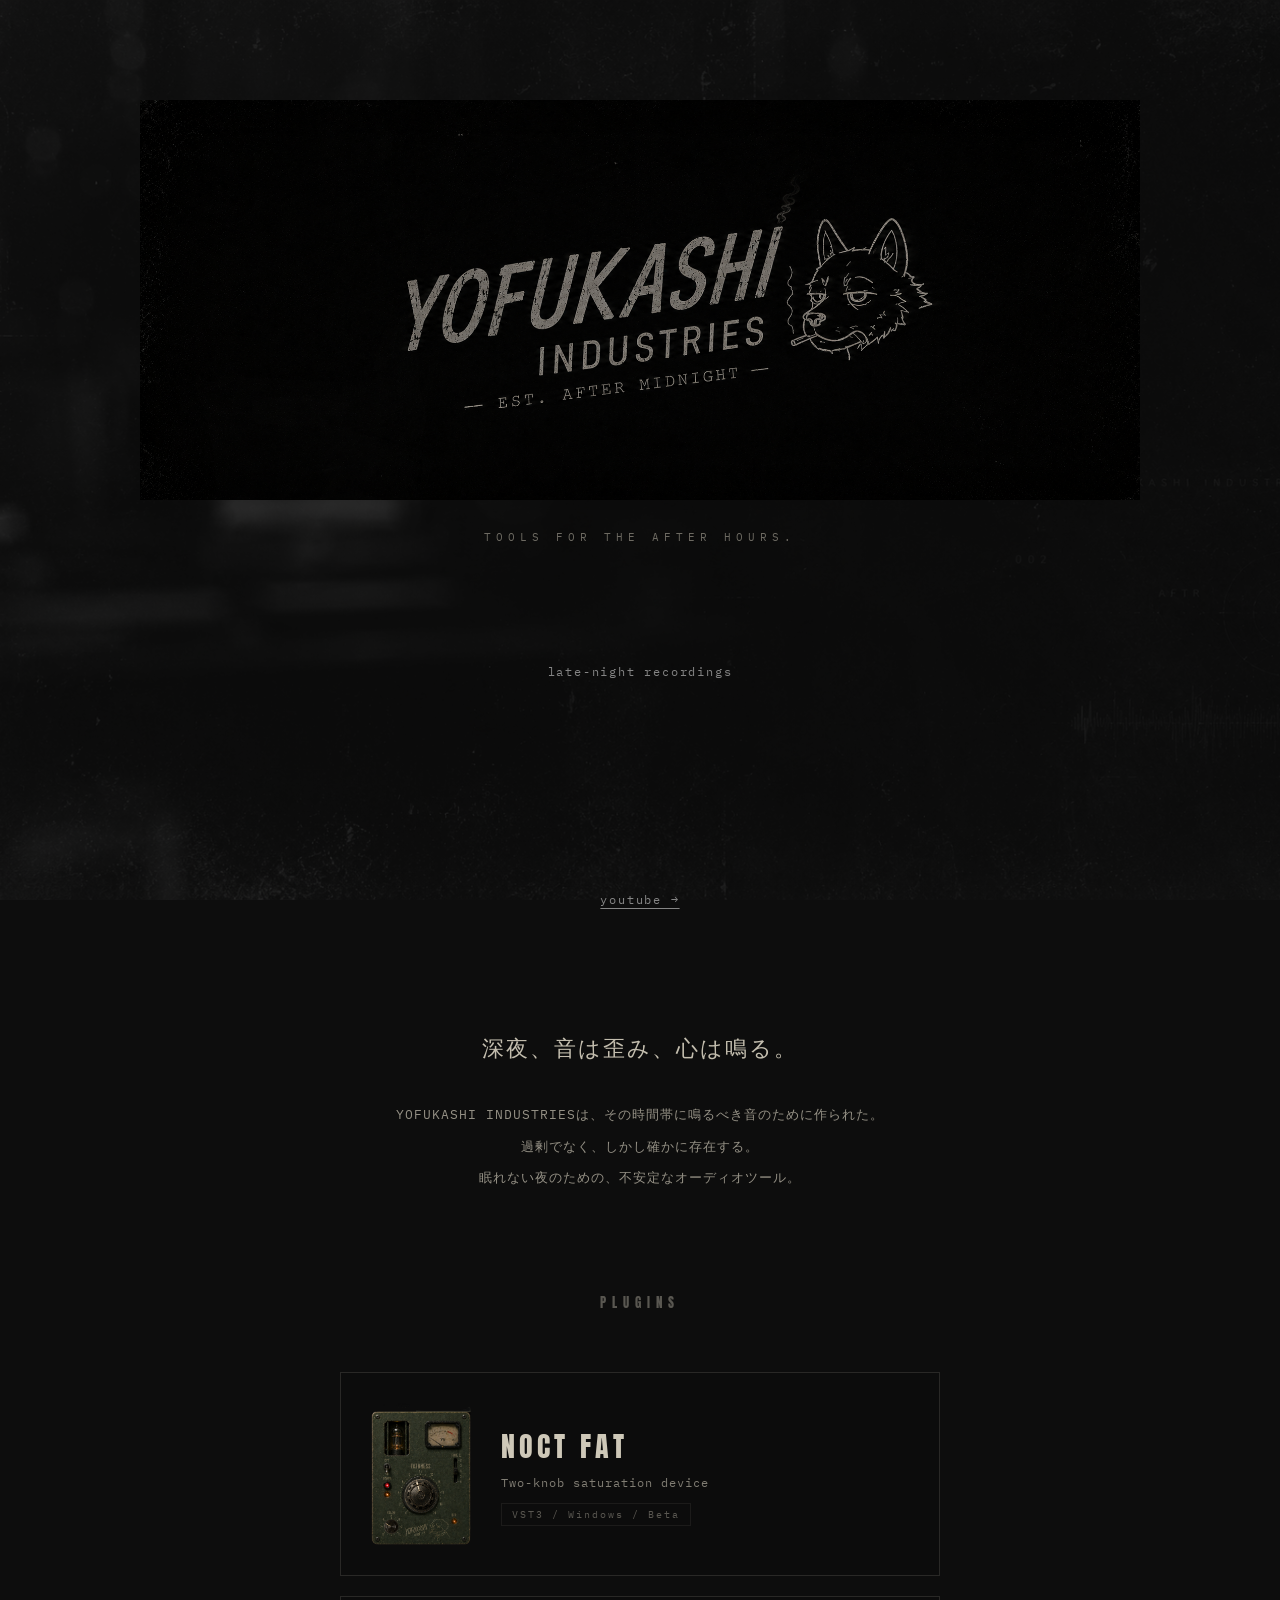
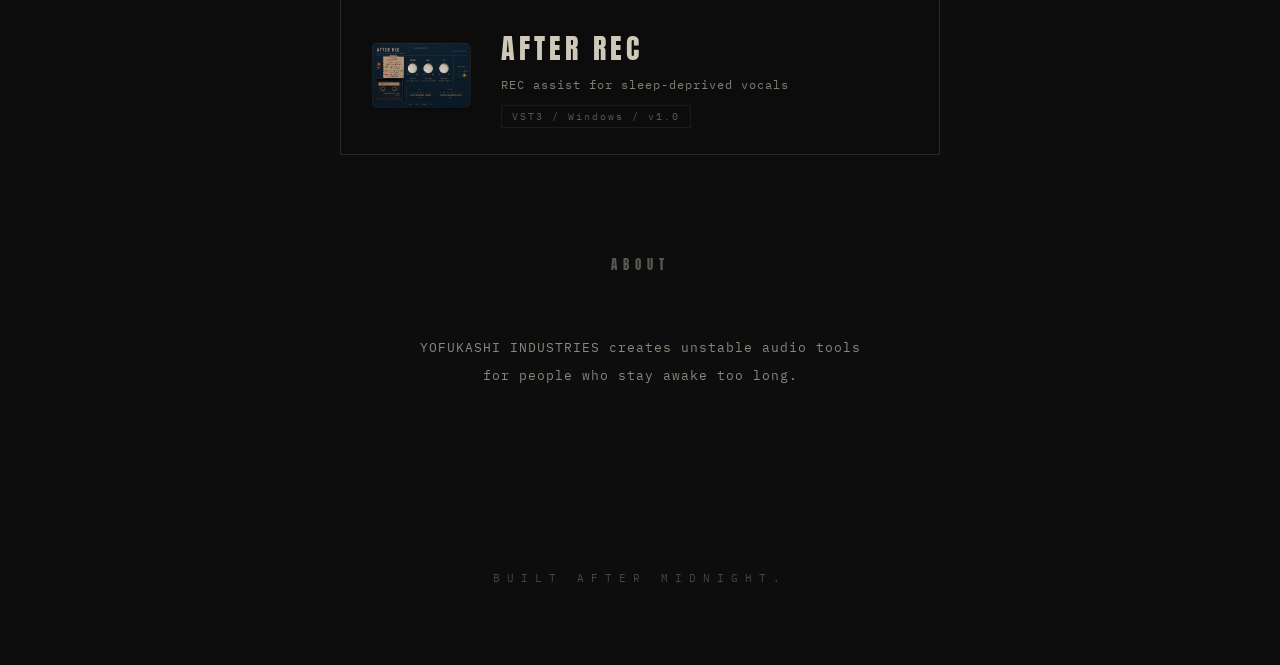
<file: index.html>
<!DOCTYPE html>
<html lang="en">
<head>
  <meta charset="UTF-8" />
  <meta name="viewport" content="width=device-width, initial-scale=1.0"/>
  <title>YOFUKASHI INDUSTRIES</title>
  <link rel="stylesheet" href="style.css"/>
  <link rel="preconnect" href="https://fonts.googleapis.com">
  <link rel="preconnect" href="https://fonts.gstatic.com" crossorigin>
  <link href="https://fonts.googleapis.com/css2?family=Anton&family=IBM+Plex+Mono:wght@300;400&display=swap" rel="stylesheet">
</head>
<body>
  <header class="hero">
    <img src="header%20(2).png" alt="YOFUKASHI INDUSTRIES" class="brand-logo">
    <p class="tagline">TOOLS FOR THE AFTER HOURS.</p>
  </header>

  <section class="music-section" style="text-align:center; padding: 40px 20px; opacity: 0.5;">
    <p style="font-family: 'IBM Plex Mono', monospace; font-size: 0.75rem; letter-spacing: 0.15em; color: #ffffff;">
      late-night recordings
    </p>
    <div style="width: 300px; height: 169px; margin: 20px auto;">
      <iframe
        style="width: 100%; height: 100%;"
        src="https://www.youtube.com/embed/FqJ6zSJP3DU?si=peLFJ2Tt3uSCjZ8m"
        title="YouTube video player"
        frameborder="0"
        allow="accelerometer; autoplay; clipboard-write; encrypted-media; gyroscope; picture-in-picture; web-share"
        referrerpolicy="strict-origin-when-cross-origin"
        allowfullscreen>
      </iframe>
    </div>
    <a href="https://www.youtube.com/@takiutachannel" target="_blank" style="font-family: 'IBM Plex Mono', monospace; font-size: 0.75rem; letter-spacing: 0.15em; color: #ffffff; text-decoration: underline; text-underline-offset: 4px;">youtube →</a>
  </section>

  <div class="bg-section">
    <div class="bg-overlay"></div>
  </div>
  <section class="concept-section">
    <p class="concept-lead">深夜、音は歪み、心は鳴る。</p>
    <p class="concept-body">
      YOFUKASHI INDUSTRIESは、その時間帯に鳴るべき音のために作られた。<br>
      過剰でなく、しかし確かに存在する。<br>
      眠れない夜のための、不安定なオーディオツール。
    </p>
  </section>
  <section class="products-section">
    <h2 class="section-label">PLUGINS</h2>
    <div class="product-grid">
      <a href="plugins/noct-fatnness.html" class="product-card">
        <img src="assets/noct-fatnness-ui.png" alt="NOCT FAT" class="product-thumb">
        <div class="product-info">
          <h3>NOCT FAT</h3>
          <p>Two-knob saturation device</p>
          <span class="product-tag">VST3 / Windows / Beta</span>
        </div>
      </a>
      <a href="plugins/after-rec.html" class="product-card">
        <img src="assets/after-rec-ui.png" alt="AFTER REC" class="product-thumb">
        <div class="product-info">
          <h3>AFTER REC</h3>
          <p>REC assist for sleep-deprived vocals</p>
          <span class="product-tag">VST3 / Windows / v1.0</span>
        </div>
      </a>
    </div>
  </section>
  <section class="about-section">
    <h2 class="section-label">ABOUT</h2>
    <p>
      YOFUKASHI INDUSTRIES creates unstable audio tools<br>
      for people who stay awake too long.
    </p>
  </section>
  <footer>
    <p>BUILT AFTER MIDNIGHT.</p>
  </footer>
</body>
</html>
</file>
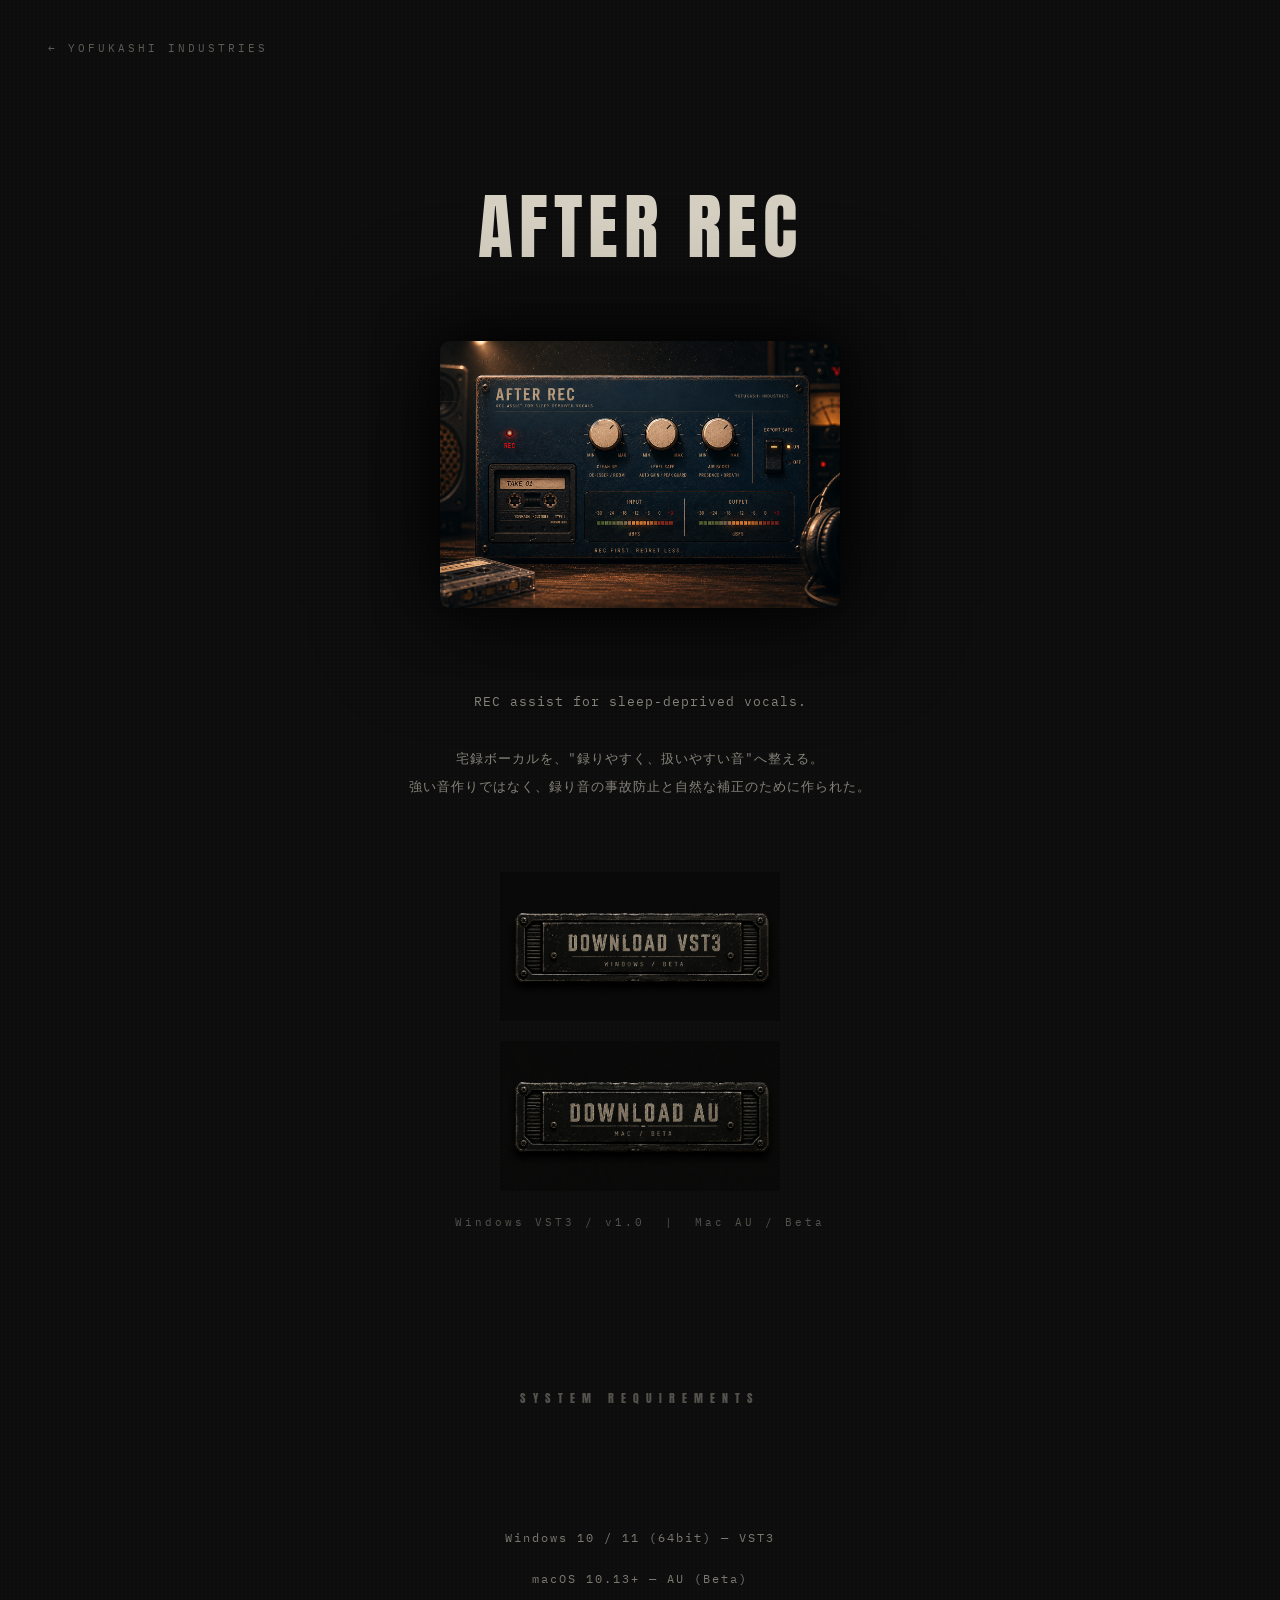
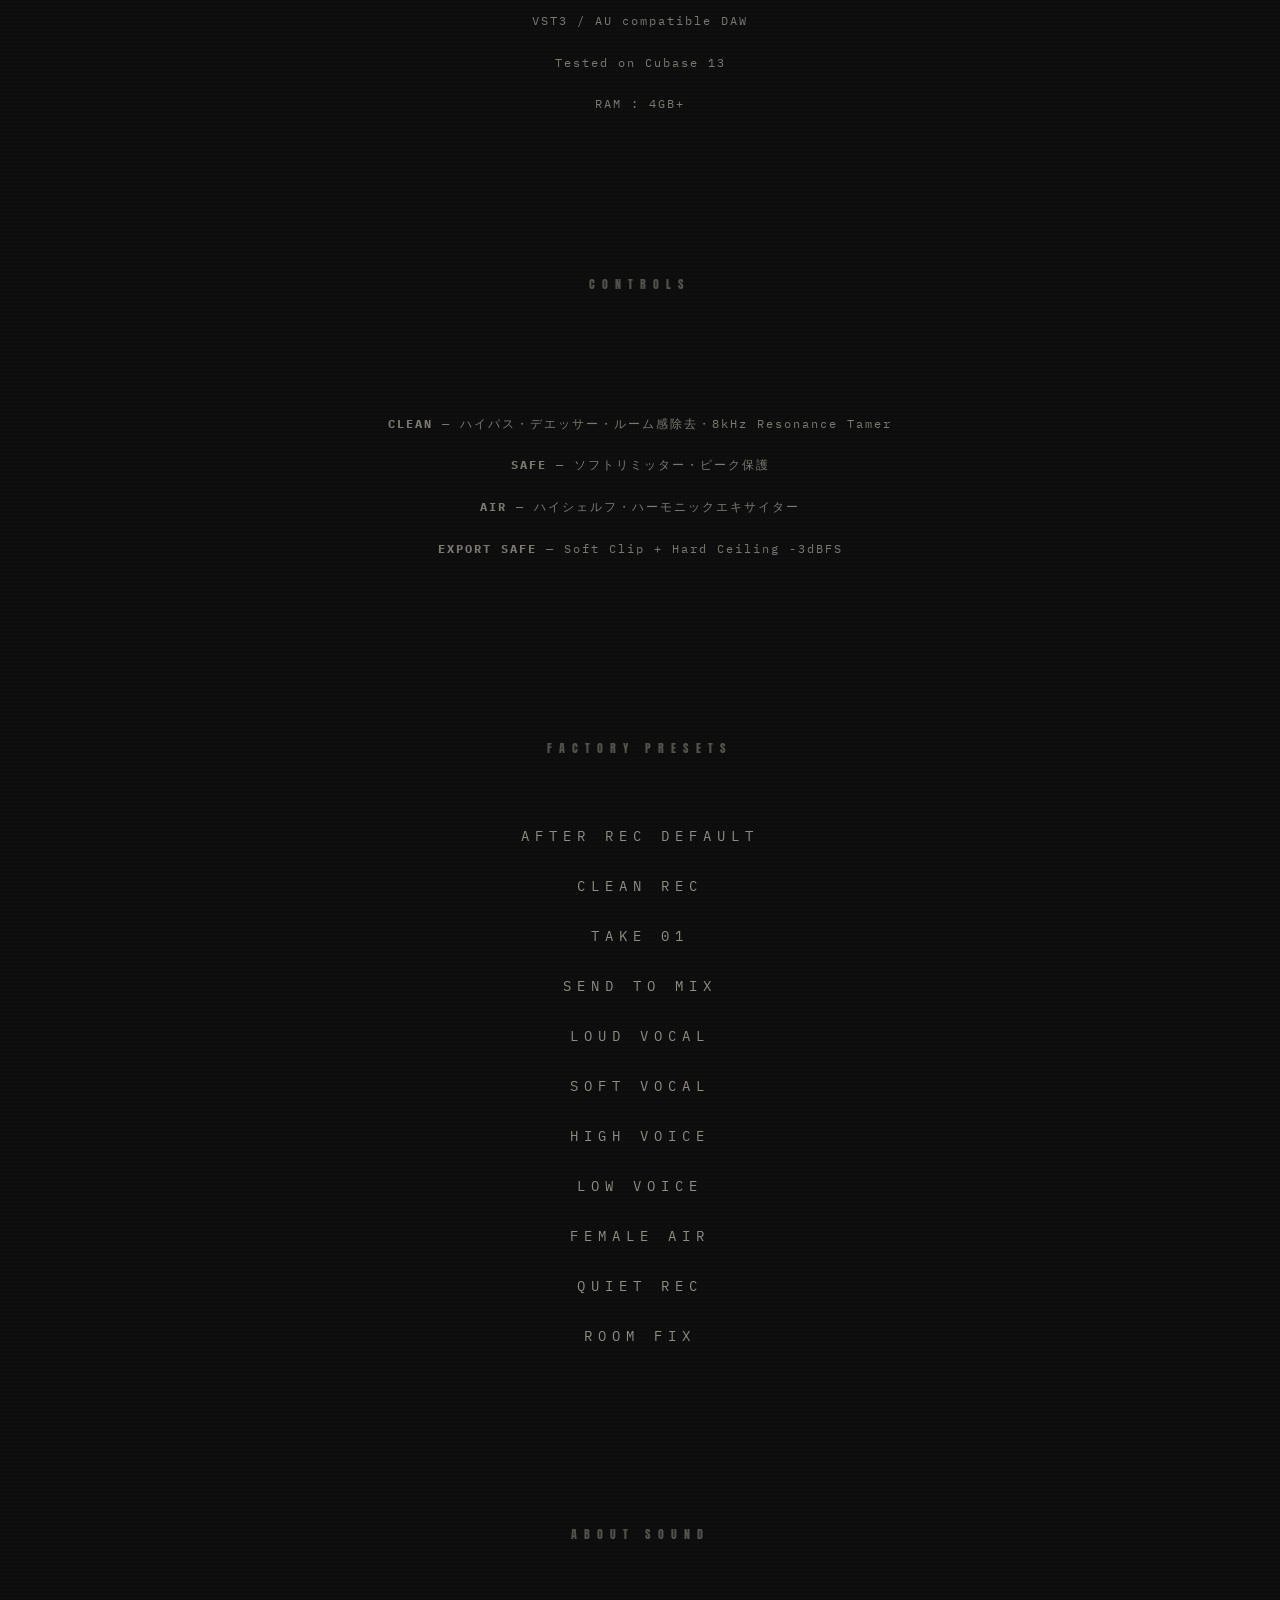
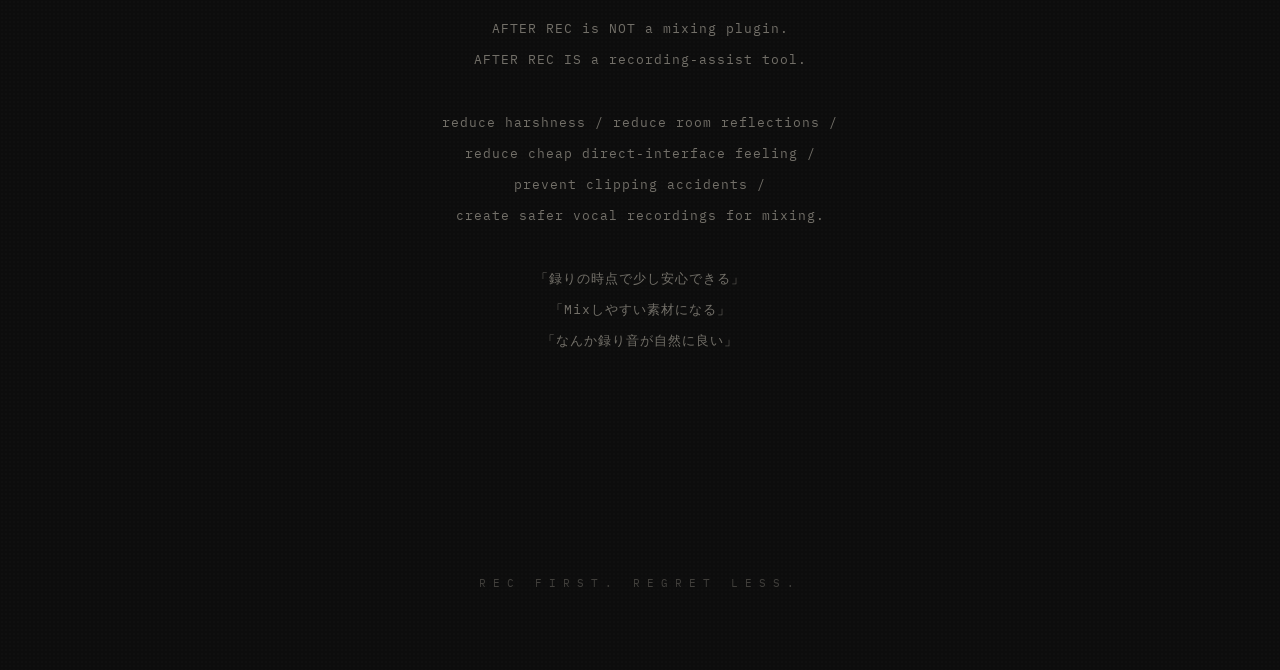
<file: plugins/after-rec.html>
<!DOCTYPE html>
<html lang="en">
<head>
  <meta charset="UTF-8" />
  <meta name="viewport" content="width=device-width, initial-scale=1.0"/>
  <title>AFTER REC — YOFUKASHI INDUSTRIES</title>
  <link rel="stylesheet" href="../css/plugin.css"/>
  <link rel="preconnect" href="https://fonts.googleapis.com">
  <link rel="preconnect" href="https://fonts.gstatic.com" crossorigin>
  <link href="https://fonts.googleapis.com/css2?family=Anton&family=IBM+Plex+Mono:wght@300;400&display=swap" rel="stylesheet">
</head>
<body>
  <nav class="top-nav">
    <a href="../index.html" class="nav-back">← YOFUKASHI INDUSTRIES</a>
  </nav>
  <section class="plugin-section">
    <h1 class="plugin-title">AFTER REC</h1>
    <img src="../assets/after-rec-hero.jpeg" alt="AFTER REC" class="plugin-ui">
    <p class="plugin-description">
      REC assist for sleep-deprived vocals.<br><br>
      宅録ボーカルを、"録りやすく、扱いやすい音"へ整える。<br>
      強い音作りではなく、録り音の事故防止と自然な補正のために作られた。
    </p>
    <a href="../downloads/AFTER_REC_v1.0.zip" class="download-button" download>
      <img src="../assets/download-button.png" alt="DOWNLOAD VST3" class="download-btn-img">
    </a>
    <a href="../downloads/AFTER-REC-Mac-AU.zip" class="download-button" download>
      <img src="../assets/download-button-mac.png" alt="DOWNLOAD AU" class="download-btn-img">
    </a>
    <p class="plugin-note">Windows VST3 / v1.0 &nbsp;|&nbsp; Mac AU / Beta</p>
  </section>
  <section class="specs-section">
    <h2 class="section-label">SYSTEM REQUIREMENTS</h2>
    <ul class="specs-list">
      <li>Windows 10 / 11 (64bit) — VST3</li>
      <li>macOS 10.13+ — AU (Beta)</li>
      <li>VST3 / AU compatible DAW</li>
      <li>Tested on Cubase 13</li>
      <li>RAM : 4GB+</li>
    </ul>
  </section>
  <section class="specs-section">
    <h2 class="section-label">CONTROLS</h2>
    <ul class="specs-list">
      <li><strong>CLEAN</strong> — ハイパス・デエッサー・ルーム感除去・8kHz Resonance Tamer</li>
      <li><strong>SAFE</strong> — ソフトリミッター・ピーク保護</li>
      <li><strong>AIR</strong> — ハイシェルフ・ハーモニックエキサイター</li>
      <li><strong>EXPORT SAFE</strong> — Soft Clip + Hard Ceiling -3dBFS</li>
    </ul>
  </section>
  <section class="preset-section">
    <h2 class="section-label">FACTORY PRESETS</h2>
    <div class="preset-list">
      <span>AFTER REC DEFAULT</span>
      <span>CLEAN REC</span>
      <span>TAKE 01</span>
      <span>SEND TO MIX</span>
      <span>LOUD VOCAL</span>
      <span>SOFT VOCAL</span>
      <span>HIGH VOICE</span>
      <span>LOW VOICE</span>
      <span>FEMALE AIR</span>
      <span>QUIET REC</span>
      <span>ROOM FIX</span>
    </div>
  </section>
  <section class="about-section">
    <h2 class="section-label">ABOUT SOUND</h2>
    <p>
      AFTER REC is NOT a mixing plugin.<br>
      AFTER REC IS a recording-assist tool.<br><br>
      reduce harshness / reduce room reflections /<br>
      reduce cheap direct-interface feeling /<br>
      prevent clipping accidents /<br>
      create safer vocal recordings for mixing.<br><br>
      「録りの時点で少し安心できる」<br>
      「Mixしやすい素材になる」<br>
      「なんか録り音が自然に良い」
    </p>
  </section>
  <footer>
    <p>REC FIRST. REGRET LESS.</p>
  </footer>
</body>
</html>
</file>
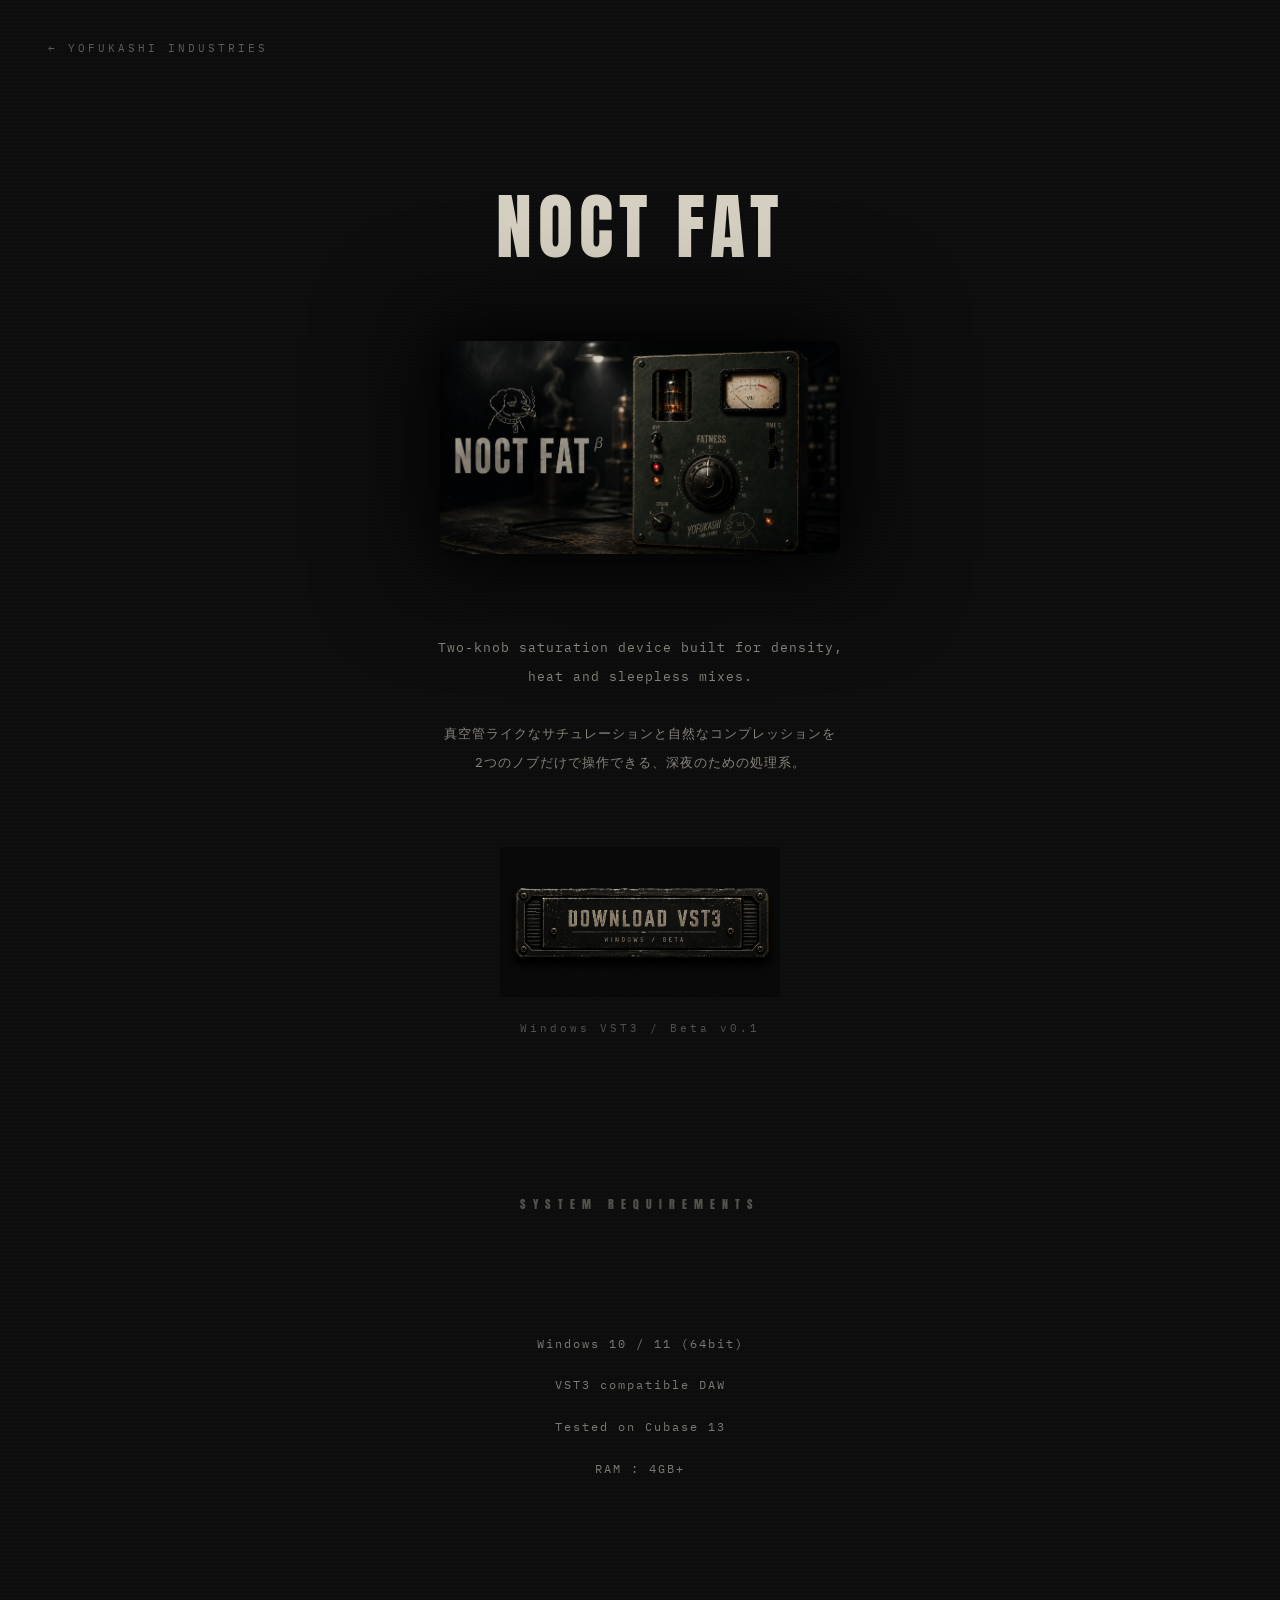
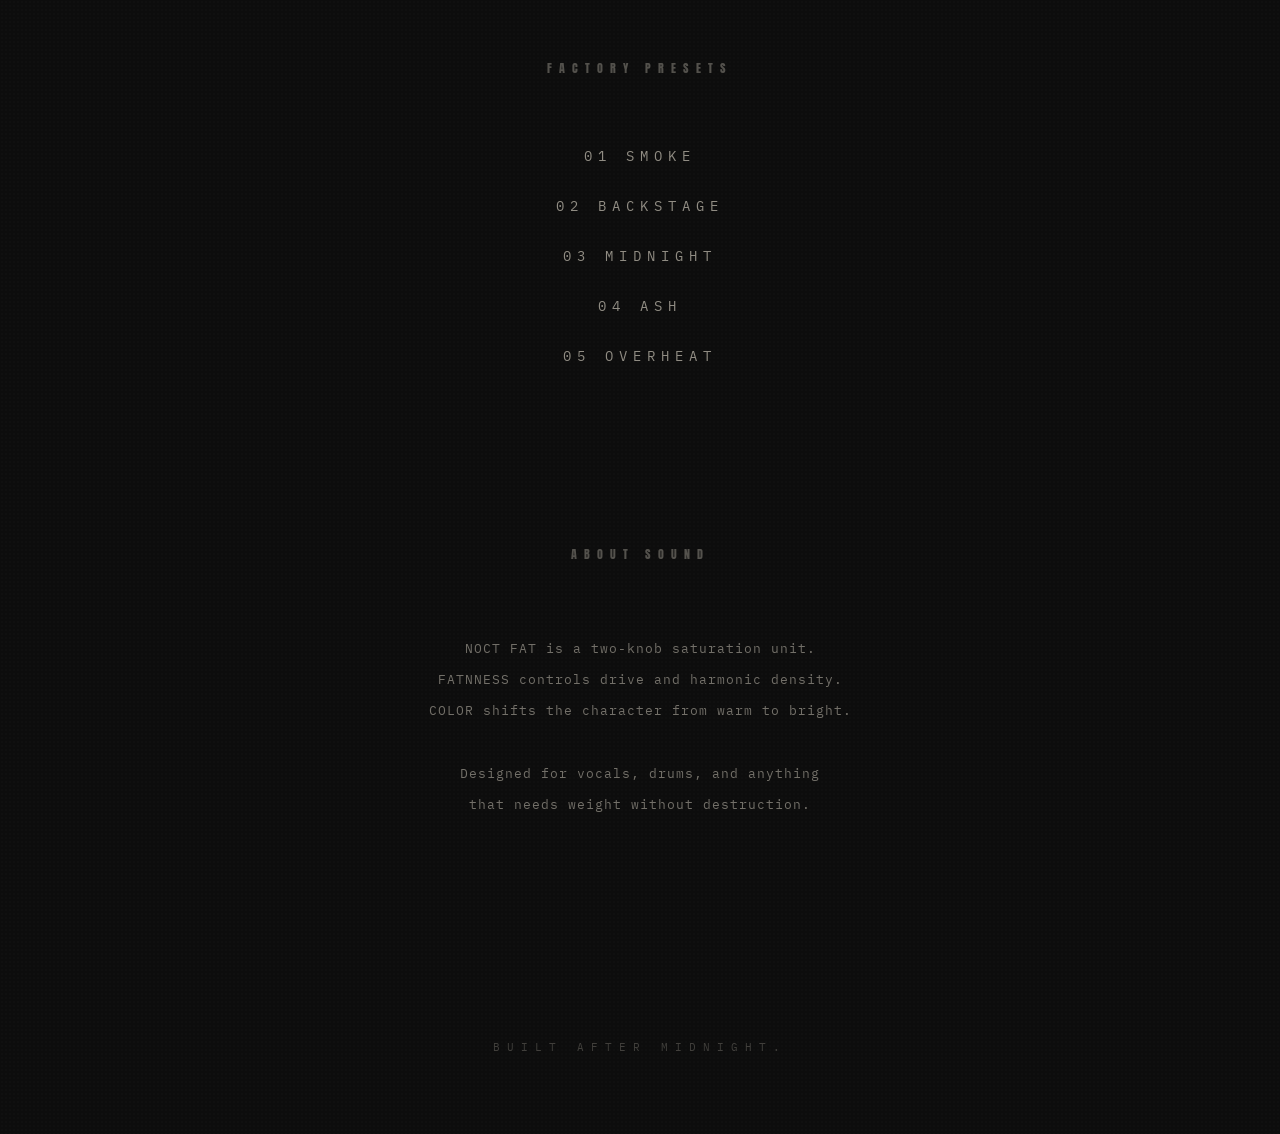
<file: plugins/noct-fatnness.html>
<!DOCTYPE html>
<html lang="en">
<head>
  <meta charset="UTF-8" />
  <meta name="viewport" content="width=device-width, initial-scale=1.0"/>
  <title>NOCT FAT — YOFUKASHI INDUSTRIES</title>
  <link rel="stylesheet" href="../css/plugin.css"/>
  <link rel="preconnect" href="https://fonts.googleapis.com">
  <link rel="preconnect" href="https://fonts.gstatic.com" crossorigin>
  <link href="https://fonts.googleapis.com/css2?family=Anton&family=IBM+Plex+Mono:wght@300;400&display=swap" rel="stylesheet">
</head>
<body>
  <nav class="top-nav">
    <a href="../index.html" class="nav-back">← YOFUKASHI INDUSTRIES</a>
  </nav>
  <section class="plugin-section">
    <h1 class="plugin-title">NOCT FAT</h1>
    <img src="../assets/noct-fat-hero.png" alt="NOCT FAT" class="plugin-ui">
    <p class="plugin-description">
      Two-knob saturation device built for density,<br>
      heat and sleepless mixes.<br><br>
      真空管ライクなサチュレーションと自然なコンプレッションを<br>
      2つのノブだけで操作できる、深夜のための処理系。
    </p>
    <a href="../downloads/NOCT_FAT_v0.1.zip" class="download-button" download>
      <img src="../assets/download-button.png" alt="DOWNLOAD VST3" class="download-btn-img">
    </a>
    <p class="plugin-note">Windows VST3 / Beta v0.1</p>
  </section>
  <section class="specs-section">
    <h2 class="section-label">SYSTEM REQUIREMENTS</h2>
    <ul class="specs-list">
      <li>Windows 10 / 11 (64bit)</li>
      <li>VST3 compatible DAW</li>
      <li>Tested on Cubase 13</li>
      <li>RAM : 4GB+</li>
    </ul>
  </section>
  <section class="preset-section">
    <h2 class="section-label">FACTORY PRESETS</h2>
    <div class="preset-list">
      <span>01 SMOKE</span>
      <span>02 BACKSTAGE</span>
      <span>03 MIDNIGHT</span>
      <span>04 ASH</span>
      <span>05 OVERHEAT</span>
    </div>
  </section>
  <section class="about-section">
    <h2 class="section-label">ABOUT SOUND</h2>
    <p>
      NOCT FAT is a two-knob saturation unit.<br>
      FATNNESS controls drive and harmonic density.<br>
      COLOR shifts the character from warm to bright.<br><br>
      Designed for vocals, drums, and anything<br>
      that needs weight without destruction.
    </p>
  </section>
  <footer>
    <p>BUILT AFTER MIDNIGHT.</p>
  </footer>
</body>
</html>
</file>
<file: style.css>
*{
  margin: 0;
  padding: 0;
  box-sizing: border-box;
}

body{
  background-color: #0d0d0d;
 background-image: 
    url('assets/background.png');
  background-size: cover;
  background-position: center;
  background-attachment: fixed;
  color: #cec8b8;
  font-family: 'IBM Plex Mono', monospace;
  overflow-x: hidden;
}

/* 全体に薄いオーバーレイ */
body::before{
  content: '';
  position: fixed;
  inset: 0;
 background: rgba(13,13,13,0.75);
  pointer-events: none;
  z-index: 0;
}

/* 全コンテンツをオーバーレイの上に */
header, section, footer, .bg-section{
  position: relative;
  z-index: 1;
}

.hero{
  width: 100%;
  padding-top: 100px;
  padding-bottom: 80px;
  display: flex;
  flex-direction: column;
  align-items: center;
  justify-content: center;
}

.brand-logo{
  width: 85%;
  max-width: 1000px;
  opacity: 0.95;
  user-select: none;
  pointer-events: none;
}

.tagline{
  margin-top: 30px;
  font-size: 11px;
  letter-spacing: 5px;
  opacity: 0.5;
}

.bg-section{
  display: none;
}

.concept-section{
  width: 100%;
  max-width: 780px;
  margin: 80px auto;
  text-align: center;
  padding: 0 24px;
  position: relative;
  z-index: 1;
}

.concept-lead{
  font-size: 22px;
  letter-spacing: 2px;
  opacity: 0.95;
  margin-bottom: 32px;
  line-height: 1.8;
}

.concept-body{
  font-size: 13px;
  letter-spacing: 1px;
  line-height: 2.4;
  opacity: 0.7;
}

.products-section{
  width: 100%;
  max-width: 900px;
  margin: 100px auto;
  padding: 0 24px;
  display: flex;
  flex-direction: column;
  align-items: center;
  position: relative;
  z-index: 1;
}

.product-grid{
  width: 100%;
  display: flex;
  flex-direction: column;
  gap: 20px;
  align-items: center;
}

.product-card{
  width: 100%;
  max-width: 600px;
  display: flex;
  align-items: center;
  gap: 30px;
  border: 1px solid rgba(206,200,184,0.15);
  padding: 30px;
  text-decoration: none;
  color: #cec8b8;
  transition: 0.25s ease;
  background: rgba(13,13,13,0.4);
  backdrop-filter: blur(4px);
}

.product-card:hover{
  border-color: rgba(206,200,184,0.4);
  background: rgba(13,13,13,0.6);
}

.product-thumb{
  width: 100px;
  height: auto;
  border-radius: 8px;
  flex-shrink: 0;
}

.product-info h3{
  font-family: 'Anton', sans-serif;
  font-size: 28px;
  letter-spacing: 4px;
  font-weight: normal;
  margin-bottom: 8px;
}

.product-info p{
  font-size: 12px;
  opacity: 0.6;
  letter-spacing: 1px;
  margin-bottom: 12px;
}

.product-tag{
  font-size: 10px;
  letter-spacing: 2px;
  opacity: 0.4;
  border: 1px solid rgba(206,200,184,0.2);
  padding: 4px 10px;
}

.about-section{
  margin-top: 100px;
  margin-bottom: 0;
  margin-left: auto;
  margin-right: auto;
  max-width: 680px;
  width: 100%;
  display: flex;
  flex-direction: column;
  align-items: center;
  text-align: center;
  padding: 0 24px;
  position: relative;
  z-index: 1;
}

.section-label{
  font-family: 'Anton', sans-serif;
  font-size: 13px;
  letter-spacing: 6px;
  margin-bottom: 60px;
  font-weight: normal;
  opacity: 0.4;
}

.about-section p{
  line-height: 2.2;
  opacity: 0.65;
  font-size: 13px;
  letter-spacing: 1px;
}

footer{
  margin-top: 180px;
  margin-bottom: 80px;
  width: 100%;
  display: flex;
  justify-content: center;
  align-items: center;
  position: relative;
  z-index: 1;
}

footer p{
  font-size: 11px;
  letter-spacing: 7px;
  opacity: 0.3;
}

@media(max-width: 768px){
  .product-card{
    flex-direction: column;
    text-align: center;
  }
  .concept-lead{
    font-size: 18px;
  }
}
</file>
<file: css/plugin.css>
*{
  margin: 0;
  padding: 0;
  box-sizing: border-box;
}

body{
  background: #0d0d0d;
  color: #d6d0c2;
  font-family: 'IBM Plex Mono', monospace;
  overflow-x: hidden;
  background-image:
    radial-gradient(rgba(255,255,255,0.012) 1px, transparent 1px);
  background-size: 4px 4px;
}

.top-nav{
  width: 100%;
  padding: 36px 48px;
}

.nav-back{
  color: #d6d0c2;
  text-decoration: none;
  font-size: 11px;
  letter-spacing: 3px;
  opacity: 0.4;
  transition: opacity 0.2s ease;
}

.nav-back:hover{
  opacity: 0.9;
}

.plugin-section{
  width: 100%;
  max-width: 900px;
  margin: 80px auto 0;
  display: flex;
  flex-direction: column;
  align-items: center;
  padding: 0 24px;
  text-align: center;
}

.plugin-title{
  font-family: 'Anton', sans-serif;
  font-size: 72px;
  letter-spacing: 6px;
  font-weight: normal;
  color: #d6d0c2;
  margin-bottom: 60px;
}

.plugin-ui{
  width: 100%;
  max-width: 400px;
  border-radius: 10px;
  box-shadow:
    0 0 60px rgba(0,0,0,0.95),
    0 0 120px rgba(0,0,0,0.6);
  margin-bottom: 80px;
}

.plugin-description{
  max-width: 640px;
  text-align: center;
  line-height: 2.2;
  opacity: 0.6;
  font-size: 13px;
  margin-bottom: 70px;
  letter-spacing: 1px;
}

.download-button{
  display: inline-block;
  margin-bottom: 20px;
  transition: opacity 0.25s ease, transform 0.25s ease, box-shadow 0.25s ease;
}

.download-button:hover{
  opacity: 0.85;
  transform: scale(1.01);
  box-shadow: 0 0 18px rgba(214,208,194,0.08);
}

.download-btn-img{
  width: 100%;
  max-width: 280px;
  display: block;
}

.plugin-note{
  font-size: 11px;
  opacity: 0.35;
  letter-spacing: 3px;
  margin-top: 4px;
}

.specs-section{
  margin-top: 160px;
  margin-left: auto;
  margin-right: auto;
  width: 100%;
  max-width: 600px;
  display: flex;
  flex-direction: column;
  align-items: center;
  text-align: center;
  padding: 0 24px;
}

.specs-list{
  display: flex;
  flex-direction: column;
  gap: 20px;
  margin-top: 50px;
  text-align: center;
  list-style: none;
}

.specs-list li{
  font-size: 12px;
  letter-spacing: 2px;
  opacity: 0.55;
  line-height: 1.8;
}

.preset-section{
  margin-top: 180px;
  width: 100%;
  display: flex;
  flex-direction: column;
  align-items: center;
  padding: 0 24px;
}

.section-label{
  font-family: 'Anton', sans-serif;
  font-size: 12px;
  letter-spacing: 7px;
  margin-bottom: 70px;
  font-weight: normal;
  opacity: 0.35;
}

.preset-list{
  display: flex;
  flex-direction: column;
  gap: 32px;
  text-align: center;
}

.preset-list span{
  font-size: 14px;
  letter-spacing: 6px;
  opacity: 0.65;
  transition: opacity 0.2s ease, transform 0.2s ease;
  cursor: default;
}

.preset-list span:hover{
  opacity: 0.95;
  transform: translateX(5px);
}

.about-section{
  margin-top: 180px;
  margin-left: auto;
  margin-right: auto;
  max-width: 700px;
  width: 100%;
  display: flex;
  flex-direction: column;
  align-items: center;
  text-align: center;
  padding: 0 24px;
}

.about-section p{
  line-height: 2.4;
  opacity: 0.5;
  font-size: 13px;
  letter-spacing: 1px;
}

footer{
  margin-top: 220px;
  margin-bottom: 80px;
  width: 100%;
  display: flex;
  justify-content: center;
  align-items: center;
}

footer p{
  font-size: 11px;
  letter-spacing: 7px;
  opacity: 0.25;
}

@media(max-width: 768px){
  .plugin-title{
    font-size: 42px;
    letter-spacing: 4px;
  }
  .top-nav{
    padding: 24px;
  }
  .preset-list span{
    font-size: 13px;
  }
  .plugin-description{
    font-size: 12px;
  }
}
</file>
